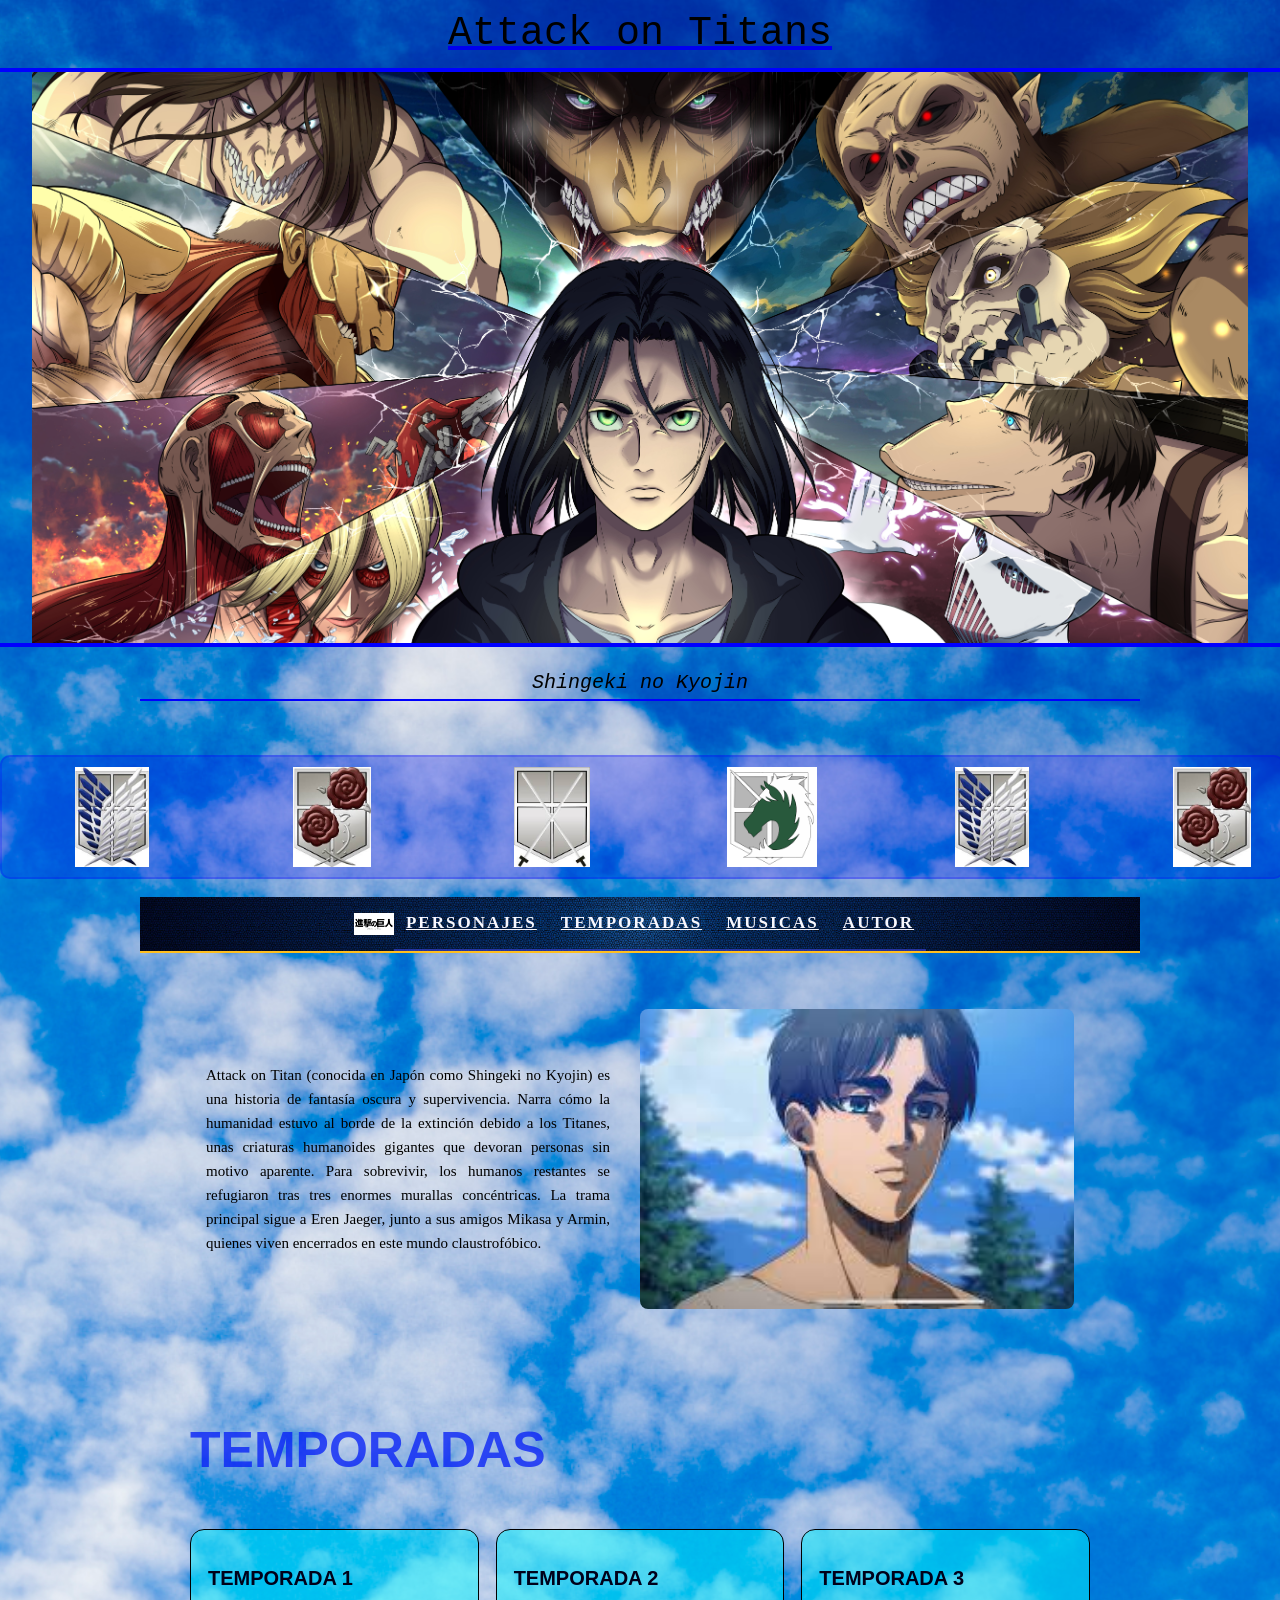
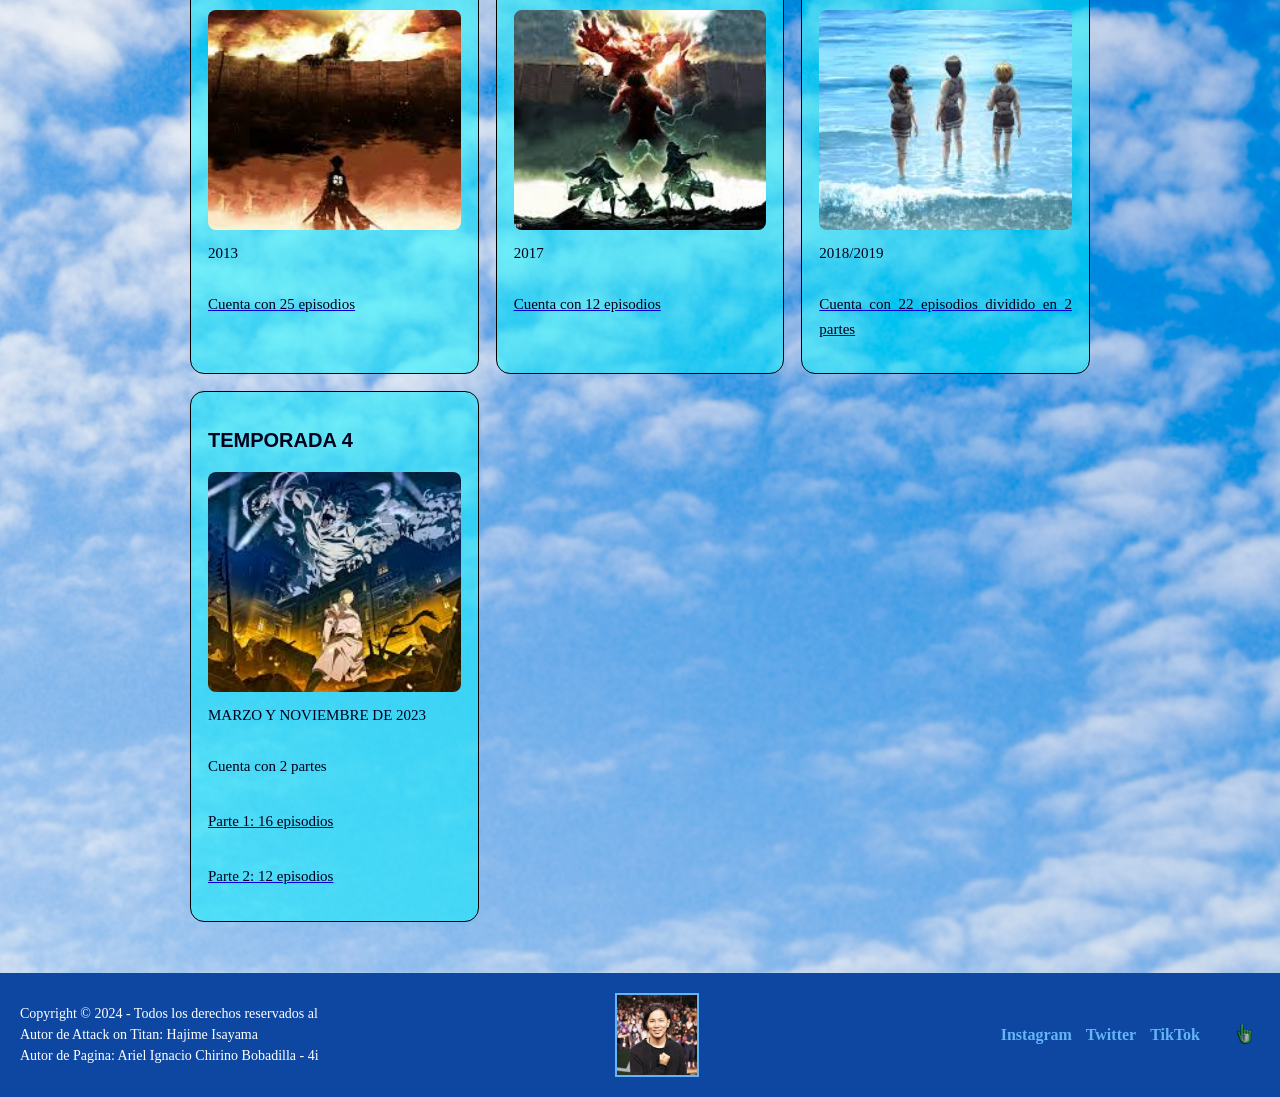
<file: index.html>
<!DOCTYPE html>
<html lang="en">
<head>
    <meta charset="UTF-8">
    <meta name="viewport" content="width=device-width, initial-scale=1.0">
    <title>Atack on titans</title>
     <link rel="stylesheet" type="text/css"
    href="estilo.css">
    <link rel="icon" type="image/png" href="IMG/aveslogo.png">
</head>
<body>
    <Center>
    <a href="index.html"><p class="titulo">Attack on Titans</p></a>
    <div class="inicio">
    <hr class="separador">
    <img src="IMG/baner.jpg">
    <hr class="separador">
      <p class="Inicio_sub"> Shingeki no Kyojin </p>  
    </div>
</Center>
    <br>
    <div class="carusel">
        <div class="carusel-track">
            <img src="IMG/logo1.jfif" alt="Scouting Legion / Survey Corps">
            <img src="IMG/logo2.jfif" alt="Garrison Regiment">
            <img src="IMG/logo3.jfif" alt="Trainee Corps">
            <img src="IMG/logo4.png" alt="Military Police Regiment">
            
            <img src="IMG/logo1.jfif" alt="Scouting Legion / Survey Corps">
            <img src="IMG/logo2.jfif" alt="Garrison Regiment">
            <img src="IMG/logo3.jfif" alt="Trainee Corps">
            <img src="IMG/logo4.png" alt="Military Police Regiment">

            <img src="IMG/logo1.jfif" alt="Scouting Legion / Survey Corps">
            <img src="IMG/logo2.jfif" alt="Garrison Regiment">
            <img src="IMG/logo3.jfif" alt="Trainee Corps">
            <img src="IMG/logo4.png" alt="Military Police Regiment">

            <img src="IMG/logo1.jfif" alt="Scouting Legion / Survey Corps">
            <img src="IMG/logo2.jfif" alt="Garrison Regiment">
            <img src="IMG/logo3.jfif" alt="Trainee Corps">
            <img src="IMG/logo4.png" alt="Military Police Regiment">
        </div>
</div>
    <br>
    <center>
<nav class="menu">
<a href="#info"><img src="IMG/logo.png" width="40"></a>
<a href="personajes.html" class="menu_enlace">personajes</a>
<a href="#temporadas" class="menu_enlace">temporadas</a>
<a href="musica.html" class="menu_enlace">musicas</a>
<a href="#final" class="btn-final">autor</a>
</nav>
     </center>
    <br><br>
    <MAIn class="principal">
     <div id="info" class="info">
    <p class="info-txt">Attack on Titan (conocida en Japón como Shingeki no Kyojin) es una historia de fantasía oscura y supervivencia.
         Narra cómo la humanidad estuvo al borde de la extinción debido a los Titanes, unas criaturas humanoides gigantes que devoran personas sin motivo aparente.
          Para sobrevivir, los humanos restantes se refugiaron tras tres enormes murallas concéntricas. 
          La trama principal sigue a Eren Jaeger, junto a sus amigos Mikasa y Armin, quienes viven encerrados en este mundo claustrofóbico.    <div class="info-img"></div>

    
    </div>

   <section id="temporadas" class="seccion">  
  <div class="seccion_encabezado">
    <h2 class="seccion_titulo">temporadas</h2>
  </div>

  <div class="seccion_contenido">

    <div class="tarjeta">
      <h3 class="tarjeta_titulo">temporada 1</h3>
      <img src="IMG/a1.jfif">
      <p class="tarjeta_anio">2013</p>
      <a href="https://www.primevideo.com/detail/0U482P3S2Y5T91UUEH4Q94KSH7" target="_blank"><p class="tarjeta_texto">Cuenta con 25 episodios</p></a>
    </div>

    <div class="tarjeta">
      <h3 class="tarjeta_titulo">temporada 2</h3>
      <img src="IMG/a2.jfif">
      <p class="tarjeta_anio">2017</p>
      <a href="https://www.primevideo.com/detail/0MNOKLYAUSTBVE33PYW02NALIE" target="_blank"><p class="tarjeta_texto">Cuenta con 12 episodios</p></a>
    </div>

    <div class="tarjeta">
      <h3 class="tarjeta_titulo">temporada 3</h3>
      <img src="IMG/a3.jfif">
      <p class="tarjeta_anio">2018/2019</p>
      <a href="https://www.primevideo.com/-/es/detail/0MYSB0M7FPOLNXTJC5FSE2IHFJ" target="_blank"><p class="tarjeta_texto">Cuenta con 22 episodios dividido en 2 partes</p></a>
    </div>

    <div class="tarjeta">
      <h3 class="tarjeta_titulo">temporada 4</h3>
      <img src="IMG/a4.jfif">
      <p class="tarjeta_anio">marzo y noviembre de 2023</p>
      <p class="tarjeta_texto">Cuenta con 2 partes </p>
      <a href="https://www.primevideo.com/detail/0GJ4EPZXTSO6L41W679DH87LWF" target="_blank"><p class="tarjeta_texto">Parte 1: 16 episodios</p></a>
      <a href="https://www.primevideo.com/detail/0RF63V63DCE068U5NAY6BDF20Y" target="_blank"><p class="tarjeta_texto">Parte 2: 12 episodios</p></a>
    </div>

  </div>
</section>

    </MAIn>
</div>

</body>
<footer class="footerTotal">
    <div class="footer_contenido">

        
        <div class="footer_info">
            <p class="footer_copy">
                Copyright © 2024 - Todos los derechos reservados al
            </p>

            <p class="footer_autor">
                Autor de Attack on Titan: Hajime Isayama
            </p>
               <p class="footer_autor">
                Autor de Pagina: Ariel Ignacio Chirino Bobadilla - 4i 
            </p>
        </div>

        <div id="final">
        <div class="footer_foto">
            <a href="#tarjeta_autor">
                <img src="IMG/autor.jfif" alt="Hajime Isayama">
            </a>
        </div>

        </div>
        <div class="footer_derecha">

            <!-- REDES -->
            <div class="footer_redes">
                <a href="https://www.instagram.com/hajime.isyama?igsh=d3d5eXBmZHc3OHdj">Instagram</a>
                <a href="https://x.com/hajime_isayama">Twitter</a>
                <a href="https://www.tiktok.com/@shingeki_anime_official?_r=1&_t=ZS-96pKiYOCnkv">TikTok</a>
            </div>

            
            <div class="footer_subir">
                <a href="#top">
                    <img src="IMG/flecha.png" alt="Subir">
                </a>
            </div>

        </div>

    </div>
</footer>

<!-- POPUP -->
<div id="tarjeta_autor" class="popup">
    <div class="popup_contenido">
        <a href="#" class="cerrar">✖</a>

        <h2>Hajime Isayama</h2>

        <p>
           Hajime Isayama (nacido el 29 de agosto de 1986 en Oita, Japón) es un mangaka japonés, reconocido mundialmente por ser el creador del exitoso manga Shingeki no Kyojin (Ataque a los Titanes), que posteriormente fue adaptado a una serie de anime. Isayama comenzó a dibujar desde joven y se inspiró en su entorno y en la cultura pop para crear su obra maestra. Shingeki no Kyojin se ha convertido en un fenómeno global, ganando numerosos premios y siendo traducido a varios idiomas, consolidando a Isayama como uno de los mangakas más influyentes de su generación. 
        </p>
    </div>
</div>
</html>
</file>
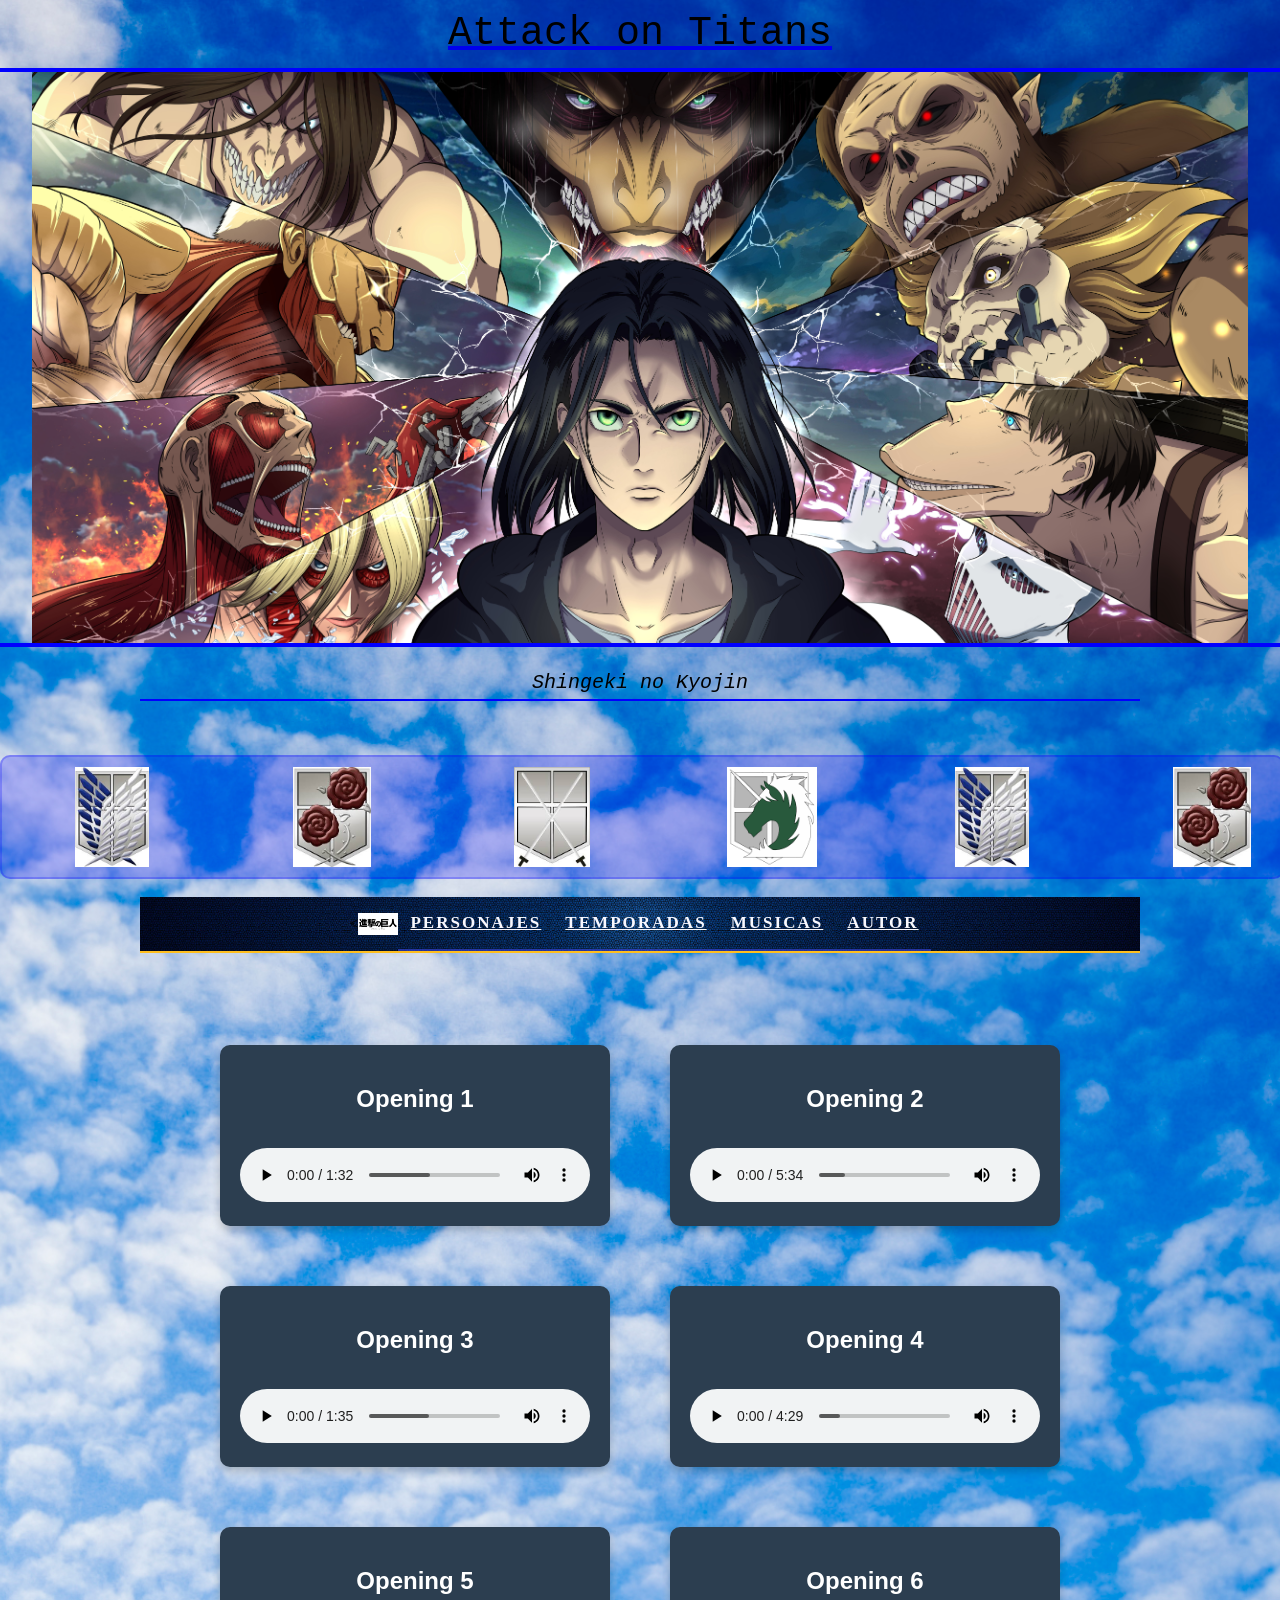
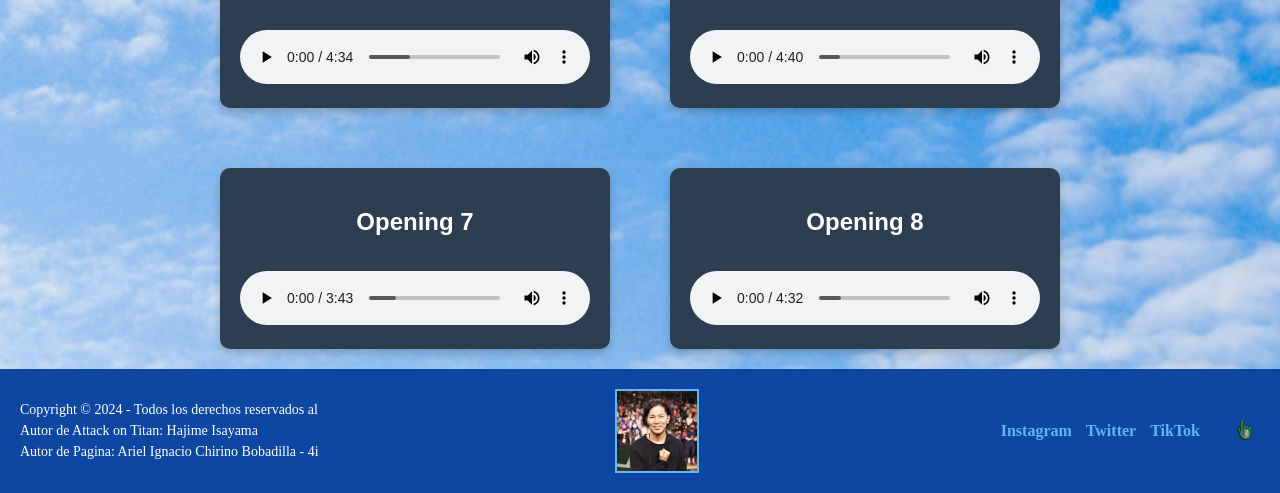
<file: musica.html>
<!DOCTYPE html>
<html lang="en">
<head>
    <meta charset="UTF-8">
    <meta name="viewport" content="width=device-width, initial-scale=1.0">
    <title>Atack on titans</title>
     <link rel="stylesheet" type="text/css"
    href="musica.css">
    <link rel="icon" type="image/png" href="IMG/aveslogo.png">
</head>
<body>
   <Center>
    <a href="index.html"><p class="titulo">Attack on Titans</p></a>
    <div id="inicio1" class="inicio">
    <hr class="separador">
    <img src="IMG/baner.jpg">
    <hr class="separador">
      <p class="Inicio_sub"> Shingeki no Kyojin </p>  
    </div>
</Center>
    <br>
    <div class="carusel">
        <div class="carusel-track">
            <img src="IMG/logo1.jfif" alt="Scouting Legion / Survey Corps">
            <img src="IMG/logo2.jfif" alt="Garrison Regiment">
            <img src="IMG/logo3.jfif" alt="Trainee Corps">
            <img src="IMG/logo4.png" alt="Military Police Regiment">
            
            <img src="IMG/logo1.jfif" alt="Scouting Legion / Survey Corps">
            <img src="IMG/logo2.jfif" alt="Garrison Regiment">
            <img src="IMG/logo3.jfif" alt="Trainee Corps">
            <img src="IMG/logo4.png" alt="Military Police Regiment">

            <img src="IMG/logo1.jfif" alt="Scouting Legion / Survey Corps">
            <img src="IMG/logo2.jfif" alt="Garrison Regiment">
            <img src="IMG/logo3.jfif" alt="Trainee Corps">
            <img src="IMG/logo4.png" alt="Military Police Regiment">

            <img src="IMG/logo1.jfif" alt="Scouting Legion / Survey Corps">
            <img src="IMG/logo2.jfif" alt="Garrison Regiment">
            <img src="IMG/logo3.jfif" alt="Trainee Corps">
            <img src="IMG/logo4.png" alt="Military Police Regiment">
        </div>
</div>
    <br>
<nav class="menu">
<<a href="index.html#info"><img src="IMG/logo.png" width="40"></a>
<a href="personajes.html" class="menu_enlace">personajes</a>
<a href="index.html#temporadas" class="menu_enlace">temporadas</a>
<a href="musica.html" class="menu_enlace">musicas</a>
<a href="#final" class="btn-final">autor</a>

</nav>
    <br><br><br><br>
    <div class="reproductorTotal">

        <div class="reproductor">
            <h2>Opening 1</h2>
            <audio controls>
                <source src="song/op1.mp3" type="audio/mpeg">
            </audio>
        </div>
    
        <div class="reproductor">
            <h2>Opening 2</h2>
            <audio controls>
                <source src="song/op2.mp3" type="audio/mpeg">
            </audio>
        </div>
    
        <div class="reproductor">
            <h2>Opening 3</h2>
            <audio controls>
                <source src="song/op3.mp3" type="audio/mpeg">
            </audio>
        </div>
    
        <div class="reproductor">
            <h2>Opening 4</h2>
            <audio controls>
                <source src="song/op4.mp3" type="audio/mpeg">
            </audio>
        </div>
    
        <div class="reproductor">
            <h2>Opening 5</h2>
            <audio controls>
                <source src="song/op5.mp3" type="audio/mpeg">
            </audio>
        </div>
    
        <div class="reproductor">
            <h2>Opening 6</h2>
            <audio controls>
                <source src="song/op6.mp3" type="audio/mpeg">
            </audio>
        </div>
    
        <div class="reproductor">
            <h2>Opening 7</h2>
            <audio controls>
                <source src="song/op7.mp3" type="audio/mpeg">
            </audio>
        </div>
    
        <div class="reproductor">
            <h2>Opening 8</h2>
            <audio controls>
                <source src="song/op8.mp3" type="audio/mpeg">
            </audio>
        </div>
    
    </div>
</body>

<footer class="footerTotal">
    <div class="footer_contenido">

        
        <div class="footer_info">
            <p class="footer_copy">
                Copyright © 2024 - Todos los derechos reservados al
            </p>

            <p class="footer_autor">
                Autor de Attack on Titan: Hajime Isayama
            </p>
              <p class="footer_autor">
                Autor de Pagina: Ariel Ignacio Chirino Bobadilla - 4i 
            </p>
        </div>

        <div id="final">
        <div class="footer_foto">
            <a href="#tarjeta_autor">
                <img src="IMG/autor.jfif" alt="Hajime Isayama">
            </a>
        </div>

        </div>
        <div class="footer_derecha">

            <!-- REDES -->
            <div class="footer_redes">
                <a href="https://www.instagram.com/hajime.isyama?igsh=d3d5eXBmZHc3OHdj">Instagram</a>
                <a href="https://x.com/hajime_isayama">Twitter</a>
                <a href="https://www.tiktok.com/@shingeki_anime_official?_r=1&_t=ZS-96pKiYOCnkv">TikTok</a>
            </div>

            
            <div class="footer_subir">
                <a href="#inicio1">
                    <img src="IMG/flecha.png" alt="Subir">
                </a>
            </div>

        </div>

    </div>
</footer>

<!-- POPUP -->
<div id="tarjeta_autor" class="popup">
    <div class="popup_contenido">
        <a href="#" class="cerrar">✖</a>

        <h2>Hajime Isayama</h2>

        <p>
           Hajime Isayama (nacido el 29 de agosto de 1986 en Oita, Japón) es un mangaka japonés, reconocido mundialmente por ser el creador del exitoso manga Shingeki no Kyojin (Ataque a los Titanes), que posteriormente fue adaptado a una serie de anime. Isayama comenzó a dibujar desde joven y se inspiró en su entorno y en la cultura pop para crear su obra maestra. Shingeki no Kyojin se ha convertido en un fenómeno global, ganando numerosos premios y siendo traducido a varios idiomas, consolidando a Isayama como uno de los mangakas más influyentes de su generación. 
        </p>
    </div>
</div>
</html>
</file>
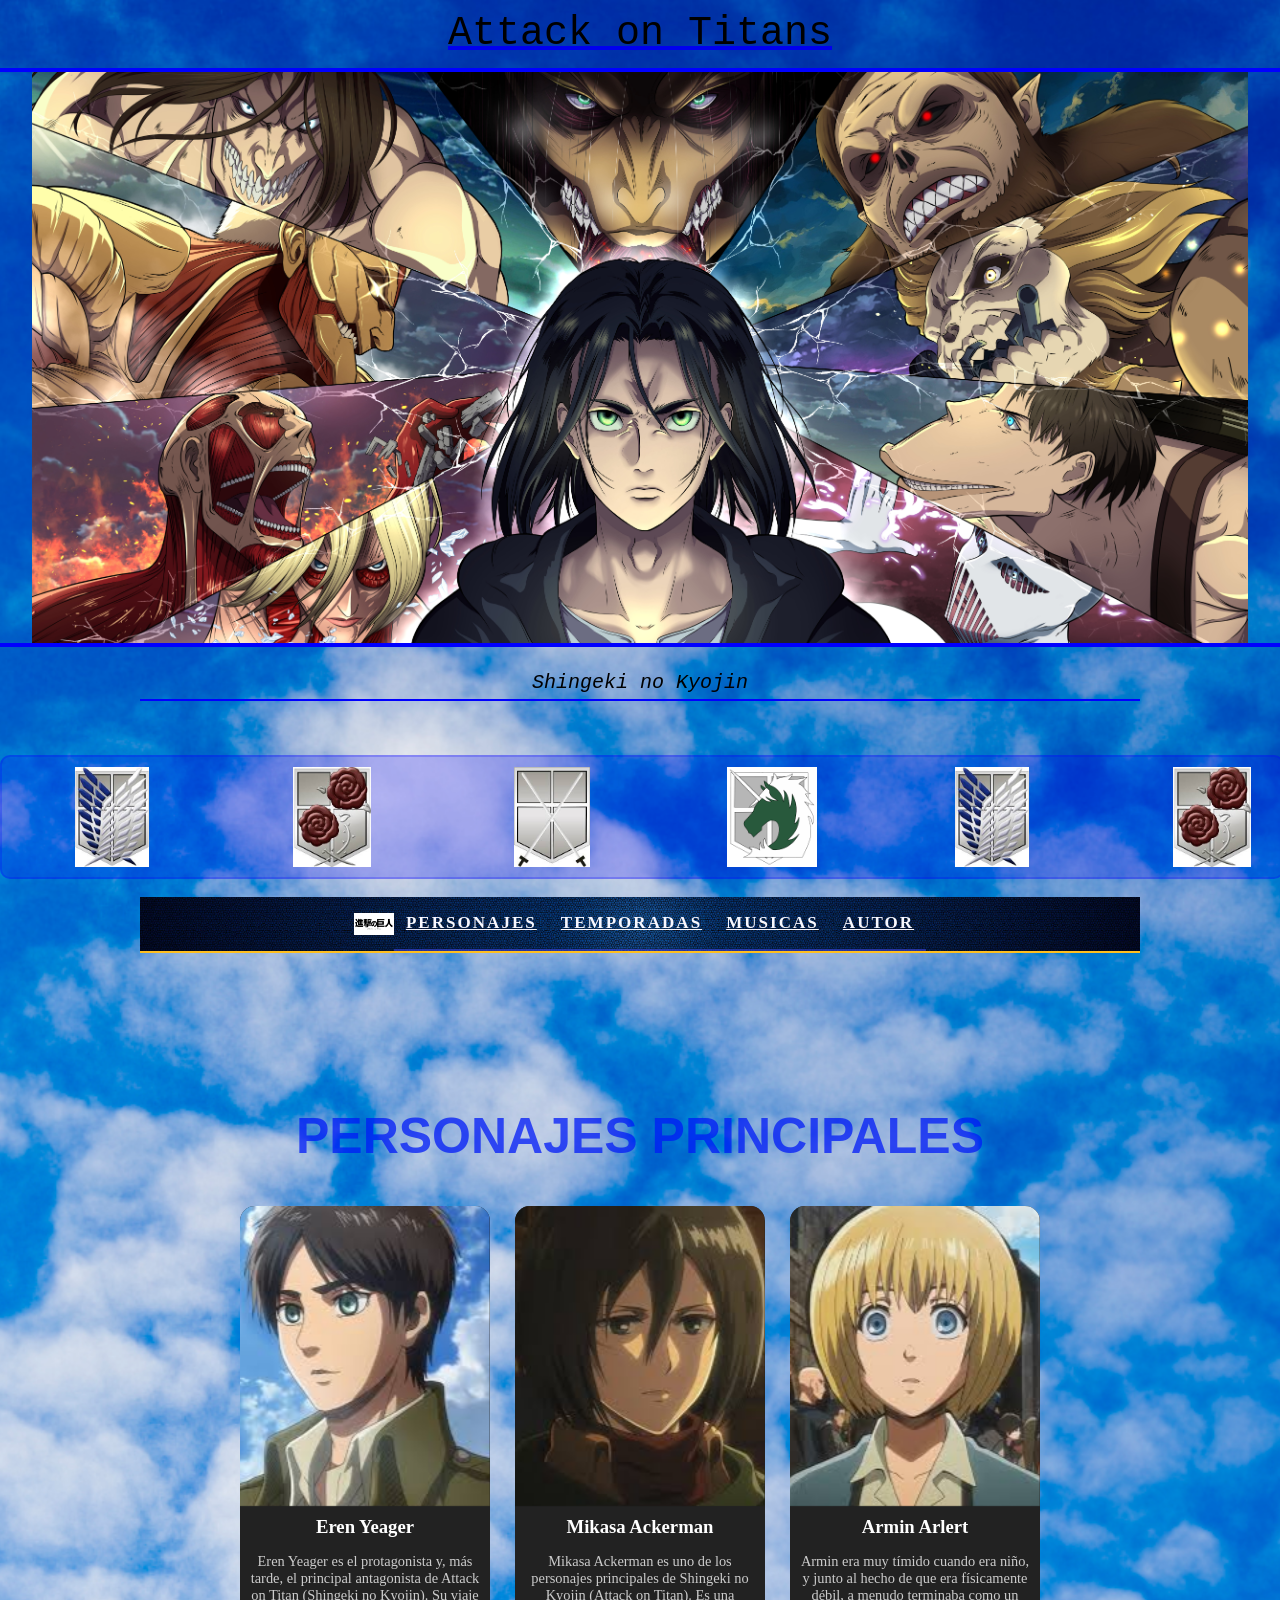
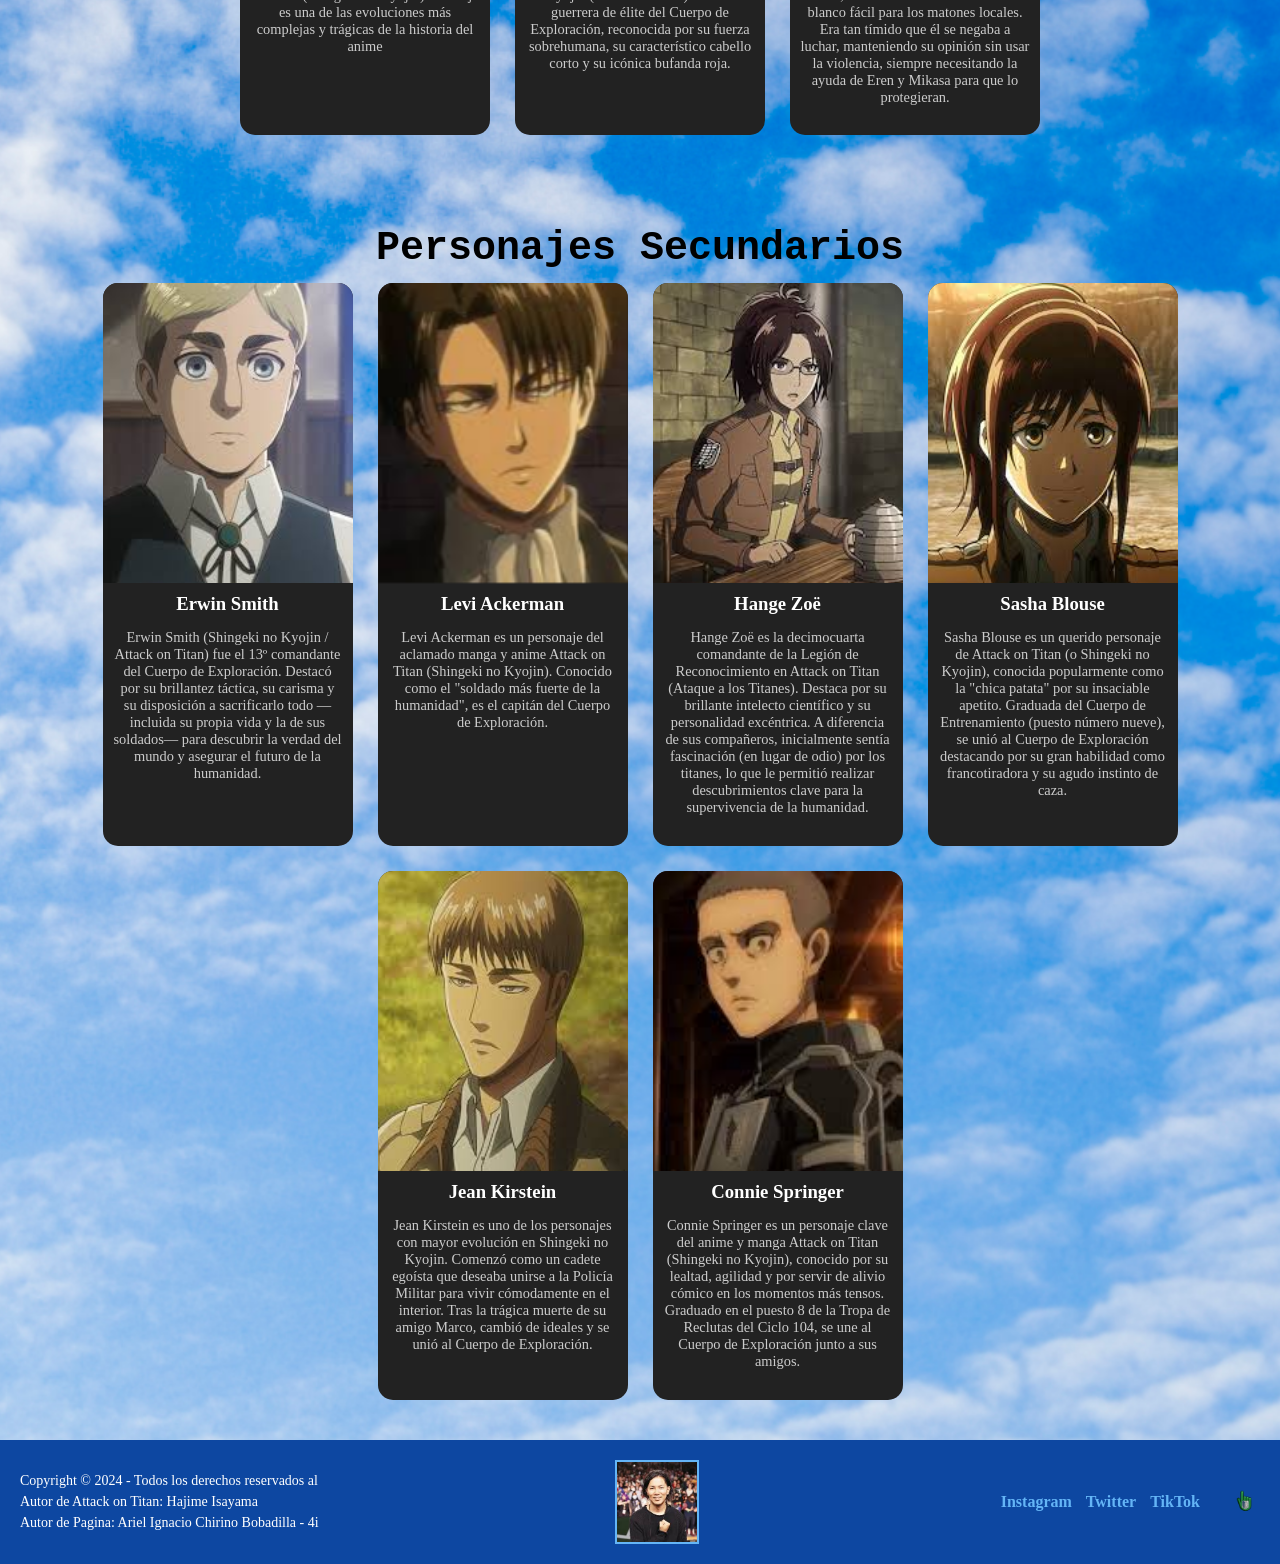
<file: personajes.html>
<!DOCTYPE html>
<html lang="en">
<head>
    <meta charset="UTF-8">
    <meta name="viewport" content="width=device-width, initial-scale=1.0">
    <title>Atack on titans</title>
     <link rel="stylesheet" type="text/css"
    href="personajes.css">
   <link rel="icon" type="image/png" href="IMG/aveslogo.png">
</head>
<body>
  <Center>
    <a href="index.html"><p class="titulo">Attack on Titans</p></a>
    <div class="inicio">
    <hr class="separador">
    <img src="IMG/baner.jpg">
    <hr class="separador">
      <p class="Inicio_sub"> Shingeki no Kyojin </p>  
    </div>
</Center>
    <br>
    <div class="carusel">
        <div class="carusel-track">
            <img src="IMG/logo1.jfif" alt="Scouting Legion / Survey Corps">
            <img src="IMG/logo2.jfif" alt="Garrison Regiment">
            <img src="IMG/logo3.jfif" alt="Trainee Corps">
            <img src="IMG/logo4.png" alt="Military Police Regiment">
            
            <img src="IMG/logo1.jfif" alt="Scouting Legion / Survey Corps">
            <img src="IMG/logo2.jfif" alt="Garrison Regiment">
            <img src="IMG/logo3.jfif" alt="Trainee Corps">
            <img src="IMG/logo4.png" alt="Military Police Regiment">

            <img src="IMG/logo1.jfif" alt="Scouting Legion / Survey Corps">
            <img src="IMG/logo2.jfif" alt="Garrison Regiment">
            <img src="IMG/logo3.jfif" alt="Trainee Corps">
            <img src="IMG/logo4.png" alt="Military Police Regiment">

            <img src="IMG/logo1.jfif" alt="Scouting Legion / Survey Corps">
            <img src="IMG/logo2.jfif" alt="Garrison Regiment">
            <img src="IMG/logo3.jfif" alt="Trainee Corps">
            <img src="IMG/logo4.png" alt="Military Police Regiment">
        </div>
</div>
    <br>
<nav class="menu">
<a href="index.html#info"><img src="IMG/logo.png" width="40"></a>
<a href="personajes.html" class="menu_enlace">personajes</a>
<a href="index.html#temporadas" class="menu_enlace">temporadas</a>
<a href="musica.html" class="menu_enlace">musicas</a>
<a href="#final" class="btn-final">autor</a>
</nav>
    <br><br><br><br>

     <section class="personajes">
    <h2 class="sub_titulo">Personajes Principales</h2>

    <div class="contenedor">

        <div class="tarjeta">
            <div class="imagen">
                <img src="IMG/eren1.jfif" class="img1">
                <img src="IMG/eren2.jfif" class="img2">
            </div>
            <h3>Eren Yeager</h3>
            <p>Eren Yeager es el protagonista y, más tarde, el principal antagonista de Attack on Titan (Shingeki no Kyojin). Su viaje es una de las evoluciones más complejas y trágicas de la historia del anime</p>
        </div>

        <div class="tarjeta">
            <div class="imagen">
                <img src="IMG/mikasa1.jfif" class="img1">
                <img src="IMG/mikasa2.jfif" class="img2">
            </div>
            <h3>Mikasa Ackerman</h3>
            <p>Mikasa Ackerman es uno de los personajes principales de Shingeki no Kyojin (Attack on Titan). Es una guerrera de élite del Cuerpo de Exploración, reconocida por su fuerza sobrehumana, su característico cabello corto y su icónica bufanda roja.</p>
        </div>

        <div class="tarjeta">
            <div class="imagen">
                <img src="IMG/armin1.jfif" class="img1">
                <img src="IMG/armin2.jfif" class="img2">
            </div>
            <h3>Armin Arlert</h3>
            <p>Armin era muy tímido cuando era niño, y junto al hecho de que era físicamente débil, a menudo terminaba como un blanco fácil para los matones locales. Era tan tímido que él se negaba a luchar, manteniendo su opinión sin usar la violencia, siempre necesitando la ayuda de Eren y Mikasa para que lo protegieran.</p>
        </div>

    </div>
</section>

<section class="personajes">
    <h2 class="titulo">Personajes Secundarios</h2>

    <div class="contenedor">

        <div class="tarjeta">
            <div class="imagen">
                <img src="IMG/erwin1.jfif" class="img1">
                <img src="IMG/erwin2.jfif" class="img2">
            </div>
            <h3>Erwin Smith</h3>
            <p>Erwin Smith (Shingeki no Kyojin / Attack on Titan) fue el 13º comandante del Cuerpo de Exploración. Destacó por su brillantez táctica, su carisma y su disposición a sacrificarlo todo —incluida su propia vida y la de sus soldados— para descubrir la verdad del mundo y asegurar el futuro de la humanidad.</p>
        </div>

        <div class="tarjeta">
            <div class="imagen">
                <img src="IMG/levi1.jfif" class="img1">
                <img src="IMG/levi2.jfif" class="img2">
            </div>
            <h3>Levi Ackerman</h3>
            <p>Levi Ackerman es un personaje del aclamado manga y anime Attack on Titan (Shingeki no Kyojin). Conocido como el "soldado más fuerte de la humanidad", es el capitán del Cuerpo de Exploración.</p>
        </div>

        <div class="tarjeta">
            <div class="imagen">
                <img src="IMG/zoe1.jfif" class="img1">
                <img src="IMG/zoe2.jfif" class="img2">
            </div>
            <h3>Hange Zoë</h3>
            <p>Hange Zoë es la decimocuarta comandante de la Legión de Reconocimiento en Attack on Titan (Ataque a los Titanes). Destaca por su brillante intelecto científico y su personalidad excéntrica. A diferencia de sus compañeros, inicialmente sentía fascinación (en lugar de odio) por los titanes, lo que le permitió realizar descubrimientos clave para la supervivencia de la humanidad.</p>
        </div>

        <div class="tarjeta">
            <div class="imagen">
                <img src="IMG/sasha1.jfif" class="img1">
                <img src="IMG/sasha2.jfif" class="img2">
            </div>
            <h3>Sasha Blouse</h3>
            <p>Sasha Blouse es un querido personaje de Attack on Titan (o Shingeki no Kyojin), conocida popularmente como la "chica patata" por su insaciable apetito. Graduada del Cuerpo de Entrenamiento (puesto número nueve), se unió al Cuerpo de Exploración destacando por su gran habilidad como francotiradora y su agudo instinto de caza.</p>
        </div>

        <div class="tarjeta">
            <div class="imagen">
                <img src="IMG/jean1.jfif" class="img1">
                <img src="IMG/jean2.jfif" class="img2">
            </div>
            <h3>Jean Kirstein</h3>
            <p>Jean Kirstein es uno de los personajes con mayor evolución en Shingeki no Kyojin. Comenzó como un cadete egoísta que deseaba unirse a la Policía Militar para vivir cómodamente en el interior. Tras la trágica muerte de su amigo Marco, cambió de ideales y se unió al Cuerpo de Exploración.</p>
        </div>

        
        <div class="tarjeta">
            <div class="imagen">
                <img src="IMG/con1.jfif" class="img1">
                <img src="IMG/con2.jfif" class="img2">
            </div>
            <h3>Connie Springer</h3>
            <p>Connie Springer es un personaje clave del anime y manga Attack on Titan (Shingeki no Kyojin), conocido por su lealtad, agilidad y por servir de alivio cómico en los momentos más tensos. Graduado en el puesto 8 de la Tropa de Reclutas del Ciclo 104, se une al Cuerpo de Exploración junto a sus amigos.</p>
        </div>

    </div>
</section>

</body>
<footer class="footerTotal">
    <div class="footer_contenido">

        
        <div class="footer_info">
            <p class="footer_copy">
                Copyright © 2024 - Todos los derechos reservados al
            </p>

            <p class="footer_autor">
                Autor de Attack on Titan: Hajime Isayama
            </p>
              <p class="footer_autor">
                Autor de Pagina: Ariel Ignacio Chirino Bobadilla - 4i 
            </p>
        </div>

        <div id="final">
        
        <div class="footer_foto">
            <a href="#tarjeta_autor">
                <img src="IMG/autor.jfif" alt="Hajime Isayama">
            </a>
        </div>

        </div>
        <div class="footer_derecha">

            <!-- REDES -->
            <div class="footer_redes">
                <a href="https://www.instagram.com/hajime.isyama?igsh=d3d5eXBmZHc3OHdj">Instagram</a>
                <a href="https://x.com/hajime_isayama">Twitter</a>
                <a href="https://www.tiktok.com/@shingeki_anime_official?_r=1&_t=ZS-96pKiYOCnkv">TikTok</a>
            </div>

            
            <div class="footer_subir">
                <a href="#top">
                    <img src="IMG/flecha.png" alt="Subir">
                </a>
            </div>

        </div>

    </div>
</footer>

<!-- POPUP -->
<div id="tarjeta_autor" class="popup">
    <div class="popup_contenido">
        <a href="#" class="cerrar">✖</a>

        <h2>Hajime Isayama</h2>

        <p>
           Hajime Isayama (nacido el 29 de agosto de 1986 en Oita, Japón) es un mangaka japonés, reconocido mundialmente por ser el creador del exitoso manga Shingeki no Kyojin (Ataque a los Titanes), que posteriormente fue adaptado a una serie de anime. Isayama comenzó a dibujar desde joven y se inspiró en su entorno y en la cultura pop para crear su obra maestra. Shingeki no Kyojin se ha convertido en un fenómeno global, ganando numerosos premios y siendo traducido a varios idiomas, consolidando a Isayama como uno de los mangakas más influyentes de su generación. 
        </p>
    </div>
</div>
</html>
</file>
<file: estilo.css>
html{
    scroll-behavior: smooth;
}
body{
    margin: 0;
    background: url(IMG/fondo2.jpg);
    background-color: #5a69f5;
    background-size: cover;
    background-position: center;
    background-repeat: no-repeat;
    min-height: 100vh;
}

img{
    max-width: 100%;
    display: block;
}.separador{
    border: none;
    border-top: 4px solid blue;
    width: calc(100% + 64px);
    margin: 0 -32px;
}.inicio p{
    font-family: monospace, Consolas, "Courier New", monospace;
    font-size: 1.25rem;
    color: #000000;
    line-height: 1.6;
    text-align: center;
    max-width: 1000px;
    margin: 20px auto;
}
.inicio_subtitulo{
    font-family: "Lora", serif;
    font-size: 17px;
    font-family: monospace, sans-serif;
    color: #E56043;
    line-height: 1.7;
    text-align: center;
    max-width: 1000px;
    margin: 0 auto;
}
.inicio{
    padding:0 32px 16px;
    position: relative;
    overflow: hidden;
}
.titulo{
    font-family: "Lora", serif;
    font-size: 40px;
    font-family: monospace, sans-serif;
    color: #000000;
    line-height: 1.7;
    text-align: center;
    max-width: 1000px;
    margin: 0 auto;
}
.Inicio_sub{
    font-family: monospace, sans-serif;
    border-bottom: 2px solid blue;
    font-size: 17px;
    font-style: italic;
    color: blue;
    line-height: 1.7;
    text-align: center;
    max-width: 1000px;
    margin: 0 auto;
}
.carusel {
    width: 100%;
    overflow: hidden;
    border: 2px solid #0501ff3b;
    border-radius: 10px;
    background: #0501ff3b;
    
}

.carusel-track {
    display: flex;
    width: max-content;
    animation: scroll 5s linear infinite;
}

.carusel-track img {
    width: 200px;
    height: 100px;
    object-fit: contain;
    padding: 10px;
    flex-shrink: 0;
}


@keyframes scroll {
    0% {
        transform: translateX(0);
    }
    100% {
        transform: translateX(-880px);
    }
}
.menu{
    position: sticky;
    top: 0px;
    z-index: 100;
    background-image: url(IMG/p1.jpg);
    background-size: cover; 
    background-position: center; 
    border-bottom:2px solid rgb(255, 191, 31);
    display: flex;
    background-repeat: no-repeat;   
    justify-content:center;
    align-items: center;
    max-width: 1000px;
    margin: 0 auto;
}

.btn-final {
    font-family: "Lora", serif;
    font-size: 17px;
    font-weight: 600;
    letter-spacing: 0.12em;
    text-transform: uppercase;
    color: ghostwhite;
    padding: 16px 12px;
    border-bottom: 2px solid rgba(55, 66, 211, 0.651) ;
    transform:  color 0.2s, border-color 0.2s ;
}

.btn-final:hover {
    color: rgb(0, 243, 252);
    border-bottom: 2px solid transparent ;
}

.menu_enlace{
    font-family: "Lora", serif;
    font-size: 17px;
    font-weight: 600;
    letter-spacing: 0.12em;
    text-transform: uppercase;
    color: ghostwhite;
    padding: 16px 12px;
    border-bottom: 2px solid rgba(55, 66, 211, 0.651) ;
    transform:  color 0.2s, border-color 0.2s ;
}.menu_enlace:hover{
    color: rgb(0, 243, 252);
    border-bottom: 2px solid transparent ;
}
.principal{
    max-width: 900px;
    margin: 0 auto;
    padding: 0 16px;
}
.info{
    display: flex;
    align-items: center;
    gap: 30px;
    margin: 20px auto;
    max-width: 900px;
    padding: 0 16px;    
}
.info-txt{
flex: 1;
text-align:  justify;
font-size: 15px;
line-height: 1.6;
font-family: "Lora", serif;
color: rgb(0, 0, 0);
}
.info-img{
background-image: url(IMG/eren.jfif);
background-size: cover;
width: 50%;
height: 300px;
border-radius: 8px;
transition: background-image 2s;

}
.info-img:hover{
    background-image: url(IMG/titan\ fundador.jfif);
}
.seccion{
    padding: 50px 0;
    border-bottom: 1px solid rgba(255, 255, 255, 0.08);
}.seccion_encabezado{
    margin-bottom:50px ;
    max-width: 900px;
}.seccion_titulo{
    font-family: oswald, sans-serif;
    font-size: 50px;
    font-weight: 700;
    text-transform: uppercase;
    color:#0019f7be
}.seccion_contenido{
    display: grid;
    gap: 17px;
    grid-template-columns: repeat(3, 1fr);
}
.tarjeta{
    background: #00f7ff7c ;
    border: 1px solid black;
    border-radius: 14px;
    padding: 17px;
    display: flex;
    flex-direction: column;
    transition: border-color 0.25s, transform 0.25s;
}.tarjeta:hover{
    border-color: aqua;
    transform: translateY(-3px);
}
.tarjeta_titulo{
    font-family: 'Oswald' , sans-serif ;
    font-size: 20px;
    font-weight: 600;
    text-transform: uppercase;
    color: rgb(0, 1, 26);
}
.tarjeta_texto{
    font-family: "Lora", serif;
    font-size: 15px;
    color: rgb(0, 1, 26);
    line-height: 1.65;
    text-align: justify;
}
.tarjeta img{
    width: 100%;
    height: 220px;
    object-fit: cover;
    border-radius: 8px;
}
.tarjeta_anio{
    font-size: 15px;
    color: rgb(0, 1, 26);
    text-transform: uppercase;
}




:root {
    --azul-principal: #0d47a1;
    --azul-secundario: #1976d2;
    --azul-claro: #64b5f6;
    --blanco: #ffffff;
}


.footerTotal {
    background-color: var(--azul-principal);
    color: var(--blanco);
    padding: 20px;
}

.footer_contenido {
    display: flex;
    justify-content: space-between;
    align-items: center;
    flex-wrap: wrap;
}


.footer_info {
    max-width: 300px;
}

.footer_copy,
.footer_autor {
    margin: 5px 0;
    font-size: 14px;
}


.footer_foto img {
    width: 80px;
    height: 80px;
    object-fit: cover;
    border: 2px solid var(--azul-claro);
    cursor: pointer;
}

.footer_derecha {
    display: flex;
    align-items: center;
    gap: 20px;
}


.footer_redes a {
    color: var(--azul-claro);
    margin: 0 5px;
    text-decoration: none;
    font-weight: bold;
}

.footer_redes a:hover {
    color: var(--blanco);
}


.footer_subir img {
    width: 35px;
    transition: transform 0.3s;
}

.footer_subir img:hover {
    transform: translateY(-5px);
}



.popup {
    position: fixed;
    top: 0;
    left: 0;
    width: 100%;
    height: 100%;

    background: rgba(0,0,0,0.7);

    display: flex;
    justify-content: center;
    align-items: center;

    opacity: 0;
    pointer-events: none;
    transition: 0.3s;
}

.popup:target {
    opacity: 1;
    pointer-events: all;
}

.popup_contenido {
    background: var(--azul-principal);
    color: white;
    padding: 20px;
    border-radius: 10px;
    width: 300px;
    text-align: center;
    position: relative;
}


.cerrar {
    position: absolute;
    top: 10px;
    right: 15px;
    text-decoration: none;
    color: white;
    font-size: 20px;
}

.cerrar:hover {
    color: var(--azul-claro);
}
</file>
<file: musica.css>
html{
    scroll-behavior: smooth;
}
body{
    margin: 0;
    background: url(IMG/fondo2.jpg);
    background-color: #5a69f5;
    background-size: cover;
    background-position: center;
    background-repeat: no-repeat;
    min-height: 100vh;
}

img{
    max-width: 100%;
    display: block;
}.separador{
    border: none;
    border-top: 4px solid blue;
    width: calc(100% + 64px);
    margin: 0 -32px;
}.inicio p{
    font-family: monospace, Consolas, "Courier New", monospace;
    font-size: 1.25rem;
    color: #000000;
    line-height: 1.6;
    text-align: center;
    max-width: 1000px;
    margin: 20px auto;
}
.inicio_subtitulo{
    font-family: "Lora", serif;
    font-size: 17px;
    font-family: monospace, sans-serif;
    color: #E56043;
    line-height: 1.7;
    text-align: center;
    max-width: 1000px;
    margin: 0 auto;
}
.inicio{
    padding:0 32px 16px;
    position: relative;
    overflow: hidden;
}
.titulo{
    font-family: "Lora", serif;
    font-size: 40px;
    font-family: monospace, sans-serif;
    color: #000000;
    line-height: 1.7;
    text-align: center;
    max-width: 1000px;
    margin: 0 auto;
}
.Inicio_sub{
    font-family: monospace, sans-serif;
    border-bottom: 2px solid blue;
    font-size: 17px;
    font-style: italic;
    color: blue;
    line-height: 1.7;
    text-align: center;
    max-width: 1000px;
    margin: 0 auto;
}

.carusel {
    width: 100%;
    max-width: auto;
    overflow: hidden;
    border: 2px solid #0501ff3b;
    border-radius: 10px;
    background-color: #0501ff3b;
    margin: 0 auto;
}


.carusel-track {
    display: flex;
    width: calc(350px * 8); 
    animation: scroll 5s linear infinite;
}


.carusel-track img {
    width: 200px; 
    height: 100px; 
    object-fit: contain; 
    padding: 10px;
    flex-shrink: 0;
}


@keyframes scroll {
    0% {
        transform: translateX(0);
    }
    100% {
        
        transform: translateX(-880px); 
    }
}

.btn-final {
    font-family: "Lora", serif;
    font-size: 17px;
    font-weight: 600;
    letter-spacing: 0.12em;
    text-transform: uppercase;
    color: ghostwhite;
    padding: 16px 12px;
    border-bottom: 2px solid rgba(55, 66, 211, 0.651) ;
    transform:  color 0.2s, border-color 0.2s ;
}

.btn-final:hover {
    color: rgb(0, 243, 252);
    border-bottom: 2px solid transparent ;
}

.menu{
   position: sticky;
    top: 0px;
    z-index: 100;
    background-image: url(IMG/p1.jpg);
    background-size: cover; 
    background-position: center; 
    border-bottom:2px solid rgb(255, 191, 31);
    display: flex;
    background-repeat: no-repeat;   
    justify-content:center;
    align-items: center;
    max-width: 1000px;
    margin: 0 auto;
}
.menu_enlace{
    font-family: "Lora", serif;
    font-size: 17px;
    font-weight: 600;
    letter-spacing: 0.12em;
    text-transform: uppercase;
    color: ghostwhite;
    padding: 16px 12px;
    border-bottom: 2px solid rgba(55, 66, 211, 0.651) ;
    transform:  color 0.2s, border-color 0.2s ;
}.menu_enlace:hover{
    color: goldenrod;
    border-bottom: 2px solid transparent ;
}
.reproductor {
    background-color: #2c3e50;
    padding: 20px;
    border-radius: 10px;
    width: 350px;
    text-align: center;
    box-shadow: 0 4px 8px rgba(0, 0, 0, 0.2);
    margin: 20px;
    color: white;
    font-family: sans-serif;
  }
  
  audio {
    width: 100%;
    margin-top: 15px;
  }
  
  .reproductorTotal {
    display: flex;
    justify-content: center; 
    align-items: center;
    flex-wrap: wrap; 
    gap: 20px; 
  }







:root {
    --azul-principal: #0d47a1;
    --azul-secundario: #1976d2;
    --azul-claro: #64b5f6;
    --blanco: #ffffff;
}



  .footerTotal {
    background-color: var(--azul-principal);
    color: var(--blanco);
    padding: 20px;
}

.footer_contenido {
    display: flex;
    justify-content: space-between;
    align-items: center;
    flex-wrap: wrap;
}


.footer_info {
    max-width: 300px;
}

.footer_copy,
.footer_autor {
    margin: 5px 0;
    font-size: 14px;
}


.footer_foto img {
    width: 80px;
    height: 80px;
    object-fit: cover;
    border: 2px solid var(--azul-claro);
    cursor: pointer;
}

.footer_derecha {
    display: flex;
    align-items: center;
    gap: 20px;
}


.footer_redes a {
    color: var(--azul-claro);
    margin: 0 5px;
    text-decoration: none;
    font-weight: bold;
}

.footer_redes a:hover {
    color: var(--blanco);
}


.footer_subir img {
    width: 35px;
    transition: transform 0.3s;
}

.footer_subir img:hover {
    transform: translateY(-5px);
}



.popup {
    position: fixed;
    top: 0;
    left: 0;
    width: 100%;
    height: 100%;

    background: rgba(0,0,0,0.7);

    display: flex;
    justify-content: center;
    align-items: center;

    opacity: 0;
    pointer-events: none;
    transition: 0.3s;
}

.popup:target {
    opacity: 1;
    pointer-events: all;
}

.popup_contenido {
    background: var(--azul-principal);
    color: white;
    padding: 20px;
    border-radius: 10px;
    width: 300px;
    text-align: center;
    position: relative;
}


.cerrar {
    position: absolute;
    top: 10px;
    right: 15px;
    text-decoration: none;
    color: white;
    font-size: 20px;
}

.cerrar:hover {
    color: var(--azul-claro);
}
</file>
<file: personajes.css>
html{
    scroll-behavior: smooth;
}
body{
    margin: 0;
    background: url(IMG/fondo2.jpg);
    background-color: #5a69f5;
    background-size: cover;
    background-position: center;
    background-repeat: no-repeat;
    min-height: 100vh;
}

img{
    max-width: 100%;
    display: block;
}.separador{
    border: none;
    border-top: 4px solid blue;
    width: calc(100% + 64px);
    margin: 0 -32px;
}.inicio p{
    font-family: monospace, Consolas, "Courier New", monospace;
    font-size: 1.25rem;
    color: #000000;
    line-height: 1.6;
    text-align: center;
    max-width: 1000px;
    margin: 20px auto;
}
.inicio_subtitulo{
    font-family: "Lora", serif;
    font-size: 17px;
    font-family: monospace, sans-serif;
    color: #E56043;
    line-height: 1.7;
    text-align: center;
    max-width: 1000px;
    margin: 0 auto;
}
.inicio{
    padding:0 32px 16px;
    position: relative;
    overflow: hidden;
}
.titulo{
    font-family: "Lora", serif;
    font-size: 40px;
    font-family: monospace, sans-serif;
    color: #000000;
    line-height: 1.7;
    text-align: center;
    max-width: 1000px;
    margin: 0 auto;
}
.Inicio_sub{
    font-family: monospace, sans-serif;
    border-bottom: 2px solid blue;
    font-size: 17px;
    font-style: italic;
    color: blue;
    line-height: 1.7;
    text-align: center;
    max-width: 1000px;
    margin: 0 auto;
}
.carusel {
    width: 100%;
    overflow: hidden;
    border: 2px solid #0501ff3b;
    border-radius: 10px;
    background: #0501ff3b;
    
}

.carusel-track {
    display: flex;
    width: max-content;
    animation: scroll 5s linear infinite;
}

.carusel-track img {
    width: 200px;
    height: 100px;
    object-fit: contain;
    padding: 10px;
    flex-shrink: 0;
}


@keyframes scroll {
    0% {
        transform: translateX(0);
    }
    100% {
        transform: translateX(-880px);
    }

}

.btn-final {
    font-family: "Lora", serif;
    font-size: 17px;
    font-weight: 600;
    letter-spacing: 0.12em;
    text-transform: uppercase;
    color: ghostwhite;
    padding: 16px 12px;
    border-bottom: 2px solid rgba(55, 66, 211, 0.651) ;
    transform:  color 0.2s, border-color 0.2s ;
}

.btn-final:hover {
    color: rgb(0, 243, 252);
    border-bottom: 2px solid transparent ;
}

.menu{
    position: sticky;
    top: 0px;
    z-index: 100;
    background-image: url(IMG/p1.jpg);
    background-size: cover; /* 🔥 IMPORTANTE */
    background-position: center; /* opcional pero recomendado */
    border-bottom:2px solid rgb(255, 191, 31);
    display: flex;
    background-repeat: no-repeat;   
    justify-content:center;
    align-items: center;
    max-width: 1000px;
    margin: 0 auto;
}
.menu_enlace{
    font-family: "Lora", serif;
    font-size: 17px;
    font-weight: 600;
    letter-spacing: 0.12em;
    text-transform: uppercase;
    color: ghostwhite;
    padding: 16px 12px;
    border-bottom: 2px solid rgba(55, 66, 211, 0.651) ;
    transform:  color 0.2s, border-color 0.2s ;
}.menu_enlace:hover{
    color: rgb(0, 243, 252);
    border-bottom: 2px solid transparent ;
}

.personajes {
    text-align: center;
    padding: 40px;
}

.sub_titulo {
   font-family: oswald, sans-serif;
    font-size: 50px;
    font-weight: 700;
    text-transform: uppercase;
    color:#0019f7be
}

.contenedor {
    display: flex;
    justify-content: center;
    gap: 25px;
    flex-wrap: wrap;
}


.tarjeta {
    width: 250px;
    background-color: #222;
    border-radius: 15px;
    overflow: hidden;
    transition: transform 0.3s ease, box-shadow 0.3s ease;
}

/* ✨ hover de tarjeta */
.tarjeta:hover {
    transform: scale(1.06);
    box-shadow: 0 12px 25px rgba(0,0,0,0.4);
}


.imagen {
    position: relative;
    width: 100%;
    height: 300px;
    perspective: 1000px;
}


.imagen img {
    position: absolute;
    width: 100%;
    height: 100%;
    object-fit: cover;
    backface-visibility: hidden;
    transition: transform 0.6s;
}


.img1 {
    transform: rotateY(0deg);
}

/* atrás */
.img2 {
    transform: rotateY(180deg);
}


.imagen:hover .img1 {
    transform: rotateY(180deg);
}

.imagen:hover .img2 {
    transform: rotateY(360deg);
}


.tarjeta h3 {
    margin: 10px 0 5px;
    color: white;
}

.tarjeta p {
    padding: 0 10px 15px;
    font-size: 0.9em;
    color: #ccc;
}







:root {
    --azul-principal: #0d47a1;
    --azul-secundario: #1976d2;
    --azul-claro: #64b5f6;
    --blanco: #ffffff;
}


.footerTotal {
    background-color: var(--azul-principal);
    color: var(--blanco);
    padding: 20px;
}

.footer_contenido {
    display: flex;
    justify-content: space-between;
    align-items: center;
    flex-wrap: wrap;
}


.footer_info {
    max-width: 300px;
}

.footer_copy,
.footer_autor {
    margin: 5px 0;
    font-size: 14px;
}


.footer_foto img {
    width: 80px;
    height: 80px;
    object-fit: cover;
    border: 2px solid var(--azul-claro);
    cursor: pointer;
}

.footer_derecha {
    display: flex;
    align-items: center;
    gap: 20px;
}


.footer_redes a {
    color: var(--azul-claro);
    margin: 0 5px;
    text-decoration: none;
    font-weight: bold;
}

.footer_redes a:hover {
    color: var(--blanco);
}


.footer_subir img {
    width: 35px;
    transition: transform 0.3s;
}

.footer_subir img:hover {
    transform: translateY(-5px);
}



.popup {
    position: fixed;
    top: 0;
    left: 0;
    width: 100%;
    height: 100%;

    background: rgba(0,0,0,0.7);

    display: flex;
    justify-content: center;
    align-items: center;

    opacity: 0;
    pointer-events: none;
    transition: 0.3s;
}

.popup:target {
    opacity: 1;
    pointer-events: all;
}

.popup_contenido {
    background: var(--azul-principal);
    color: white;
    padding: 20px;
    border-radius: 10px;
    width: 300px;
    text-align: center;
    position: relative;
}


.cerrar {
    position: absolute;
    top: 10px;
    right: 15px;
    text-decoration: none;
    color: white;
    font-size: 20px;
}

.cerrar:hover {
    color: var(--azul-claro);
}
</file>
